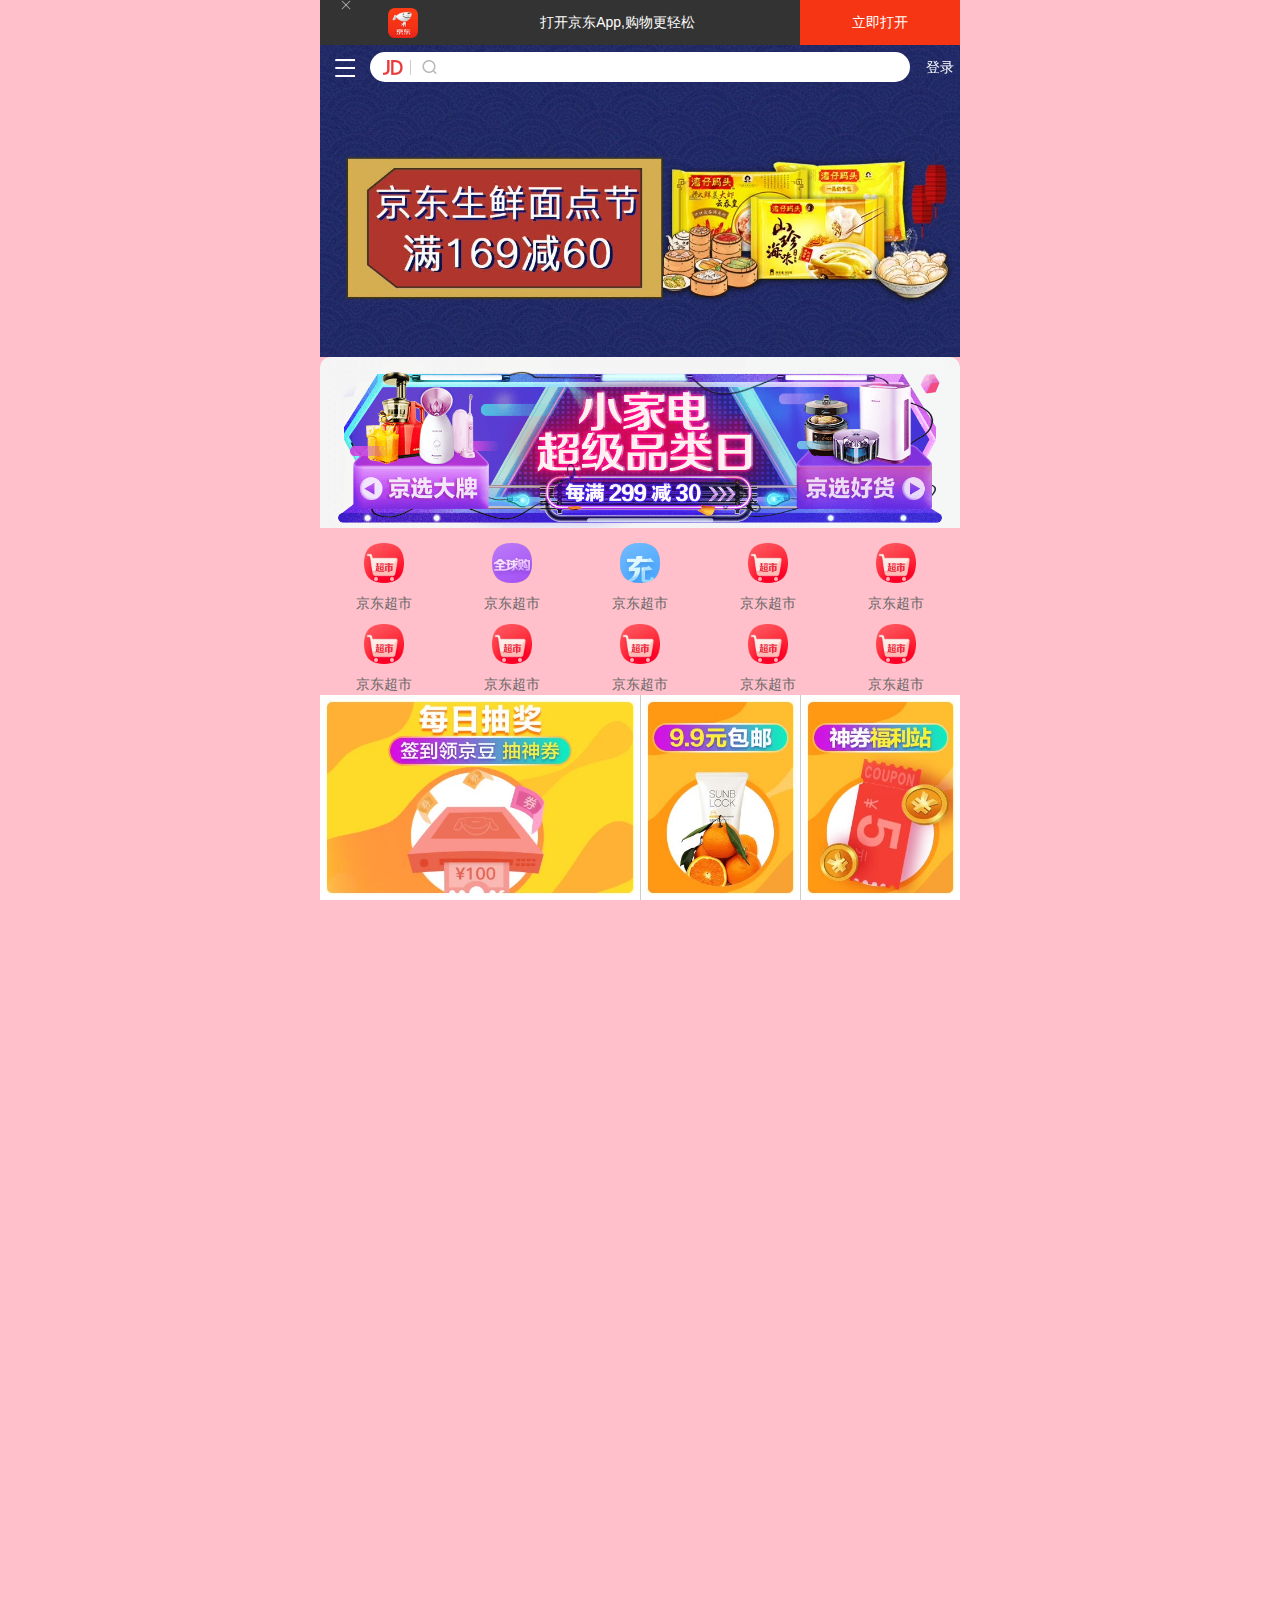
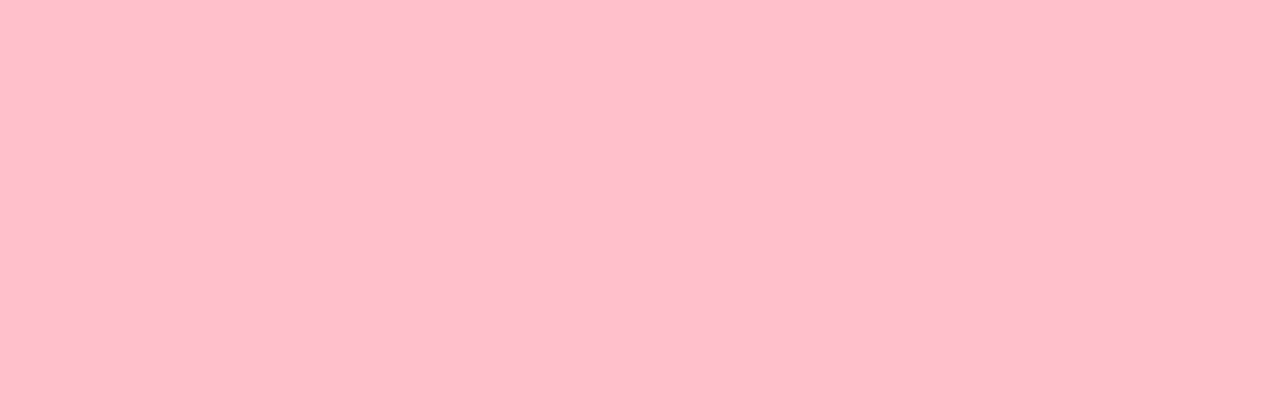
<file: 狗东/index.html>
<!DOCTYPE html>
<html lang="en">

<head>
    <meta charset="UTF-8">
    <meta name="viewport"
        content="width=device-width, initial-scale=1.0, user-scalable=no,maximum-scale=1.0,minimum-scale=1.0">
    <title>京东</title>
    <!-- 引入初始化样式 -->
    <link rel="stylesheet" href="css/normalize.css">
    <!-- 引入专属样式 -->
    <link rel="stylesheet" href="css/index.css">
</head>

<body>
    <!-- 顶部 -->
    <header class="app">
        <ul>
            <li class="app1">
                <img src="img/close.png" alt="">
            </li>
            <li class="app2">
                <img src="img/logo.png" alt="">
            </li>
            <li class="app3">打开京东App,购物更轻松</li>
            <li class="app4">立即打开</li>
        </ul>
    </header>
    <!-- 搜索 -->
    <div class="search-wrap">
        <div class="search-bth"></div>
        <div class="search">
            <div class="jd-icon">

            </div>
            <div class="sou"></div>
        </div>
        <div class="search-login">登录</div>
    </div>
    <!-- 主体部分 -->
    <div class="main-content">
        <!-- 滑动图 -->
        <div class="slider">
            <img src="upload/banner.dpg" alt="">
        </div>
        <!-- 品牌日 -->
        <div class="brand">
            <div>
                <a href="#">
                    <img src="upload/pic11.dpg" alt="">
                </a>
            </div>
            <div>
                <a href="#">
                    <img src="upload/pic22.dpg" alt="">
                </a>
            </div>
            <div>
                <a href="#">
                    <img src="upload/pic33.dpg" alt="">
                </a>
            </div>
        </div>
        <!-- 导航栏部分 -->
        <nav>
            <a href="#">
                <img src="upload/nav1.webp" alt="">
                <span>京东超市</span>
            </a>
            <a href="#">
                <img src="upload/nav2.webp" alt="">
                <span>京东超市</span>
            </a><a href="#">
                <img src="upload/nav3.webp" alt="">
                <span>京东超市</span>
            </a>
            <a href="#">
                <img src="upload/nav1.webp" alt="">
                <span>京东超市</span>
            </a><a href="#">
                <img src="upload/nav1.webp" alt="">
                <span>京东超市</span>
            </a>
            <a href="#">
                <img src="upload/nav1.webp" alt="">
                <span>京东超市</span>
            </a><a href="#">
                <img src="upload/nav1.webp" alt="">
                <span>京东超市</span>
            </a>
            <a href="#">
                <img src="upload/nav1.webp" alt="">
                <span>京东超市</span>
            </a><a href="#">
                <img src="upload/nav1.webp" alt="">
                <span>京东超市</span>
            </a>
            <a href="#">
                <img src="upload/nav1.webp" alt="">
                <span>京东超市</span>
            </a>

        </nav>
        <!-- 新闻模块 -->
        <div class="news">
            <a href="#">
                <img src="upload/new1.dpg" alt="">
            </a>
            <a href="#">
                <img src="upload/new2.dpg" alt="">
            </a>
            <a href="#">
                <img src="upload/new3.dpg" alt="">
            </a>
        </div>
    </div>
</body>

</html>
</file>
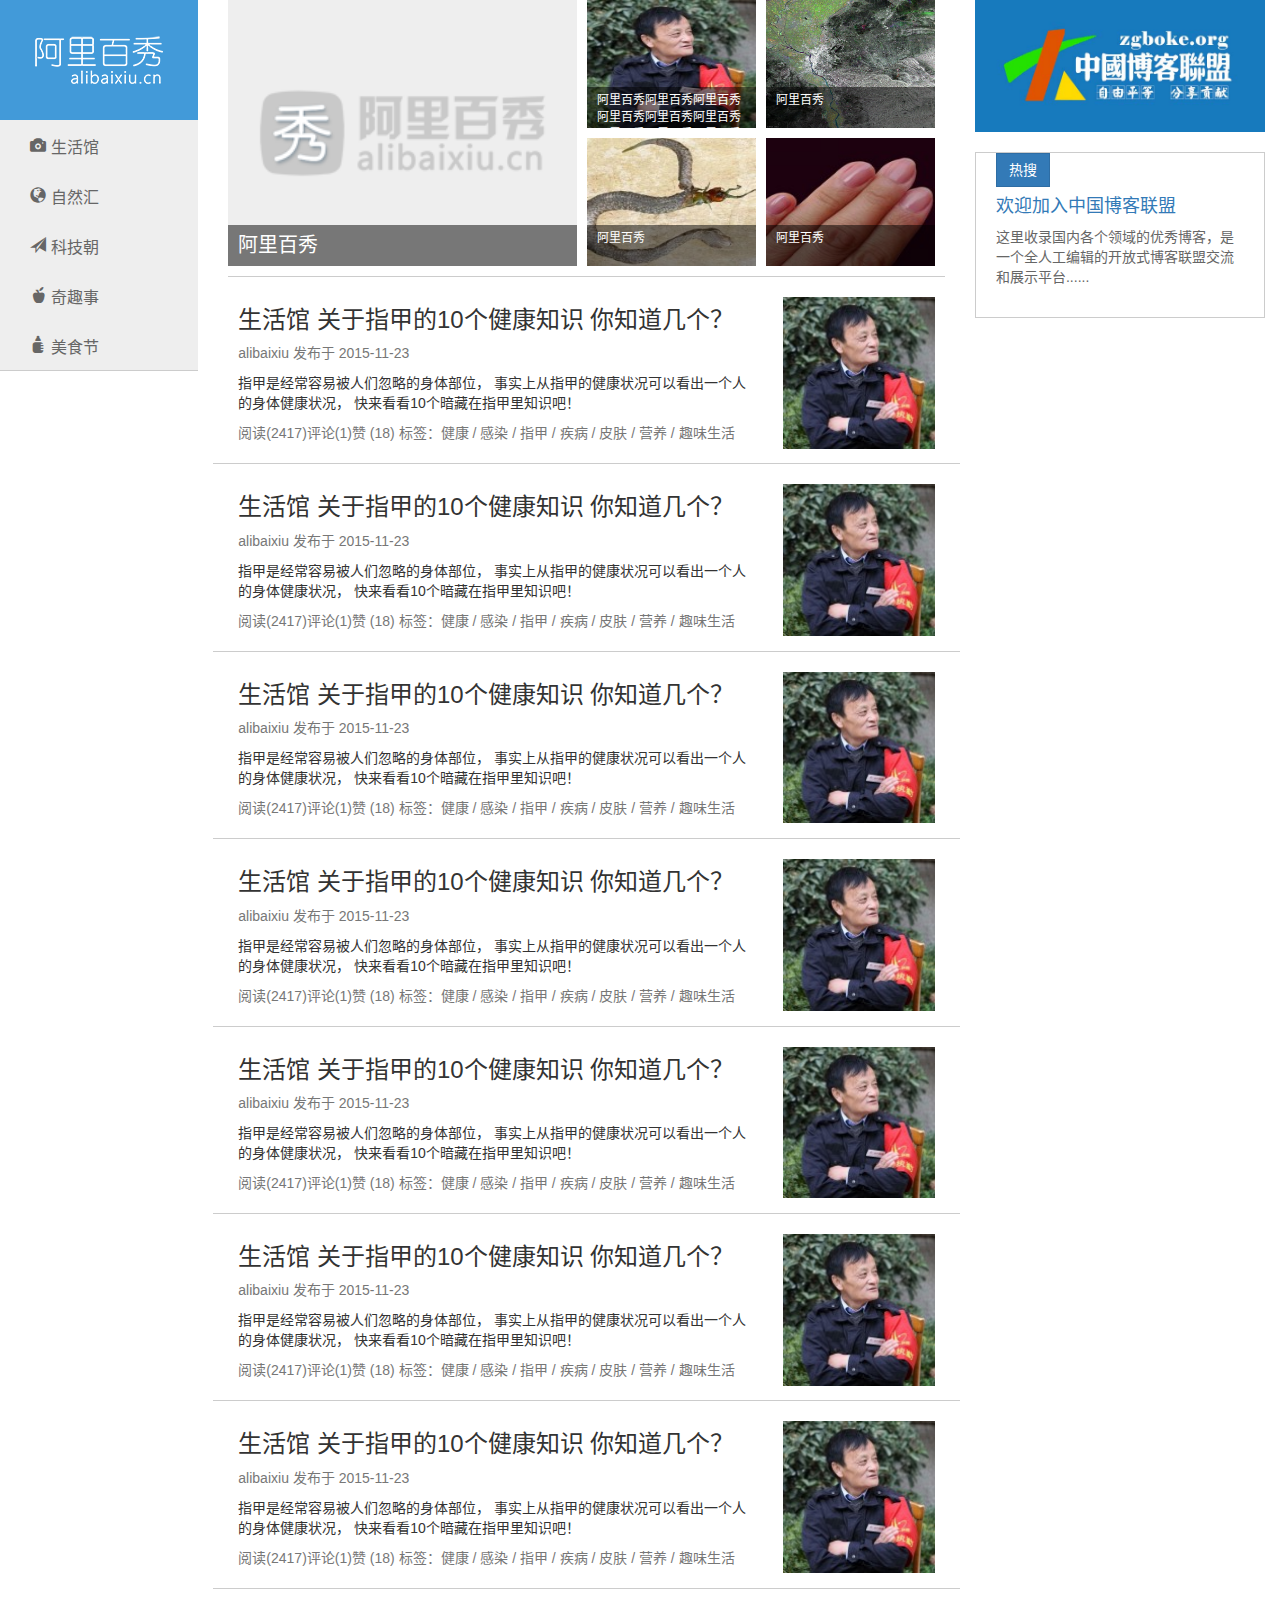
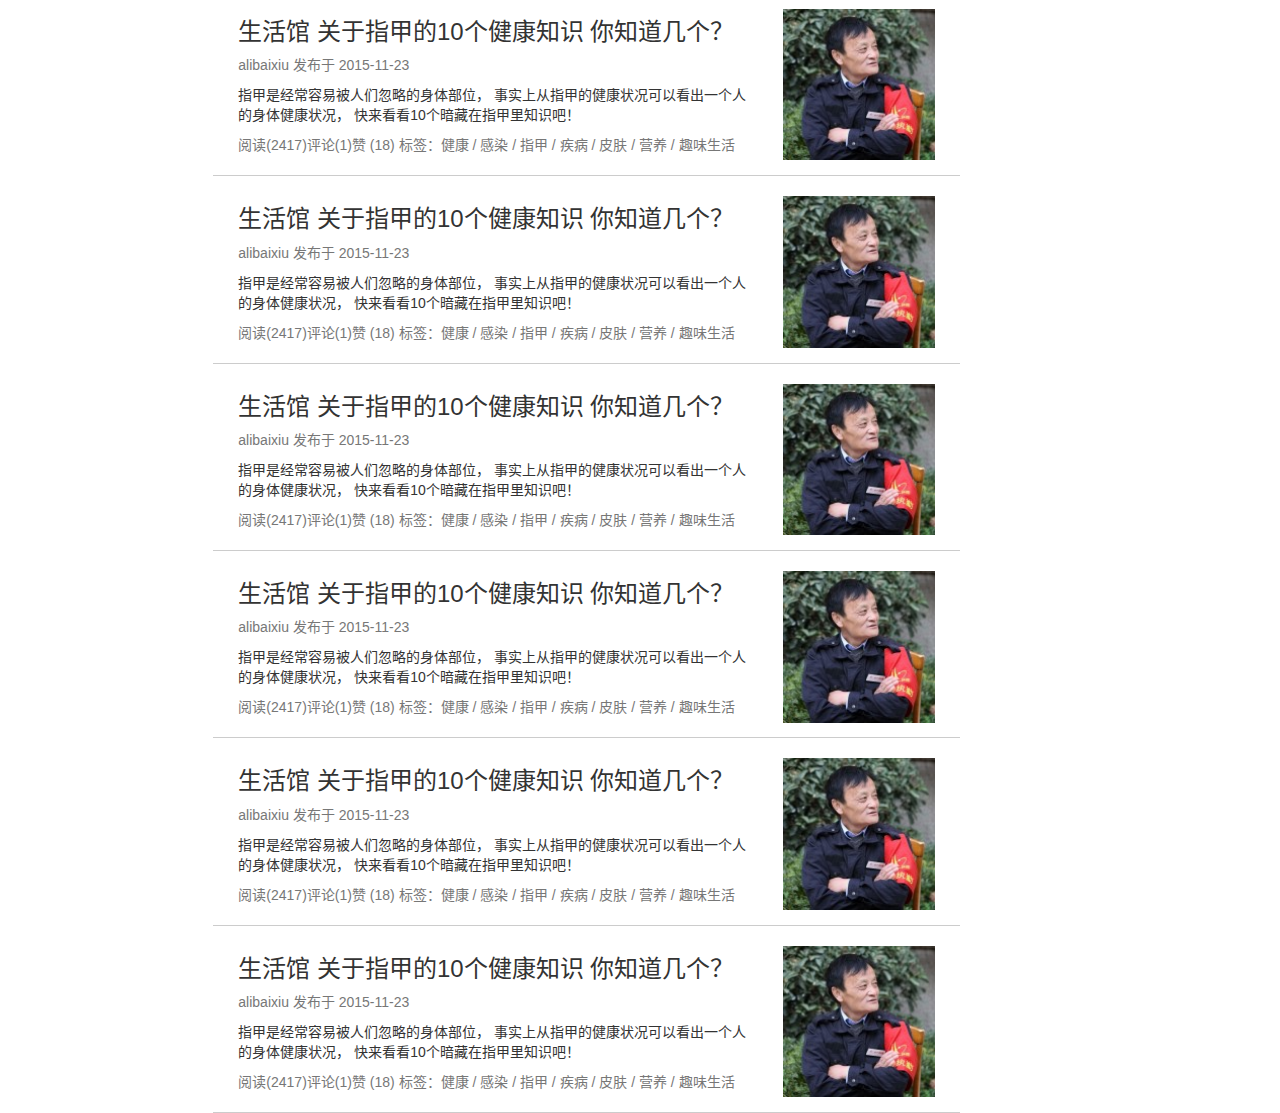
<file: 阿里/index.html>
<!DOCTYPE html>
<html lang="zh-CN">
  <head>
    <meta charset="UTF-8" />
    <meta
      name="viewport"
      content="width=device-width, initial-scale=1.0,minimum-scale=1,maximum-scale=1,user-scalable=no"
    />
    <meta http-equiv="X-UA-Compatible" content="ie=edge" />

    <title>阿里</title>
    <!-- 引入框架 -->
    <link rel="stylesheet" href="bootstrap/css/bootstrap.min.css" />
    <!-- 引入自己的样式 -->
    <link rel="stylesheet" href="css/index.css" />
  </head>
  <body>
    <!-- 栅格系统 -->
    <div class="container">
      <div class="row">
        <!-- 左边 -->
        <header class="col-md-2">
          <div class="logo">
            <a href="#">
              <img src="img/logo.png" alt="" class="hidden-xs" />
              <span class="visible-xs">阿里百秀</span>
            </a>
          </div>
          <div class="nav">
            <ul>
              <li><a href="#" class="glyphicon glyphicon-camera">生活馆</a></li>
              <li><a href="#" class="glyphicon glyphicon-globe">自然汇</a></li>
              <li><a href="#" class="glyphicon glyphicon-send">科技朝</a></li>
              <li><a href="#" class="glyphicon glyphicon-apple">奇趣事</a></li>
              <li>
                <a href="#" class="glyphicon glyphicon-baby-formula">美食节</a>
              </li>
            </ul>
          </div>
        </header>
        <!-- 中间 -->
        <article class="col-md-7">
          <!-- 新闻 -->
          <div class="news clearfix">
            <ul>
              <li>
                <a href="#">
                  <img src="upload/lg.png" alt="" />
                  <p>阿里百秀</p>
                </a>
              </li>
              <li>
                <a href="#">
                  <img src="upload/1.jpg" alt="" />
                  <p>
                    阿里百秀阿里百秀阿里百秀阿里百秀阿里百秀阿里百秀阿里百秀阿里百秀阿里百秀阿里百秀
                  </p>
                </a>
              </li>
              <li>
                <a href="#">
                  <img src="upload/2.jpg" alt="" />
                  <p>阿里百秀</p>
                </a>
              </li>
              <li>
                <a href="#">
                  <img src="upload/3.jpg" alt="" />
                  <p>阿里百秀</p>
                </a>
              </li>
              <li>
                <a href="#">
                  <img src="upload/4.jpg" alt="" />
                  <p>阿里百秀</p>
                </a>
              </li>
            </ul>
          </div>
          <!-- 发表 -->
          <div class="publish">
            <div class="row">
              <div class="col-sm-9">
                <h3>生活馆 关于指甲的10个健康知识 你知道几个？</h3>

                <p class="text-muted hidden-xs">alibaixiu 发布于 2015-11-23</p>
                <p class="hidden-xs">
                  指甲是经常容易被人们忽略的身体部位，
                  事实上从指甲的健康状况可以看出一个人的身体健康状况，
                  快来看看10个暗藏在指甲里知识吧！
                </p>
                <p class="text-muted">
                  阅读(2417)评论(1)赞 (18)
                  <span class="hidden-xs">标签：健康 / 感染 / 指甲 / 疾病 /
                    皮肤 / 营养 / 趣味生活</span> 
                </p>
              </div>
              <div class="col-sm-3 pic hidden-xs">
                <img src="upload/1.jpg" alt="" />
              </div>
            </div>
            <div class="row">
              <div class="col-sm-9">
                <h3>生活馆 关于指甲的10个健康知识 你知道几个？</h3>

                <p class="text-muted hidden-xs">alibaixiu 发布于 2015-11-23</p>
                <p class="hidden-xs">
                  指甲是经常容易被人们忽略的身体部位，
                  事实上从指甲的健康状况可以看出一个人的身体健康状况，
                  快来看看10个暗藏在指甲里知识吧！
                </p>
                <p class="text-muted">
                  阅读(2417)评论(1)赞 (18)
                  <span class="hidden-xs">标签：健康 / 感染 / 指甲 / 疾病 /
                    皮肤 / 营养 / 趣味生活</span> 
                </p>
              </div>
              <div class="col-sm-3 pic hidden-xs">
                <img src="upload/1.jpg" alt="" />
              </div>
            </div>
            <div class="row">
              <div class="col-sm-9">
                <h3>生活馆 关于指甲的10个健康知识 你知道几个？</h3>

                <p class="text-muted hidden-xs">alibaixiu 发布于 2015-11-23</p>
                <p class="hidden-xs">
                  指甲是经常容易被人们忽略的身体部位，
                  事实上从指甲的健康状况可以看出一个人的身体健康状况，
                  快来看看10个暗藏在指甲里知识吧！
                </p>
                <p class="text-muted">
                  阅读(2417)评论(1)赞 (18)
                  <span class="hidden-xs">标签：健康 / 感染 / 指甲 / 疾病 /
                    皮肤 / 营养 / 趣味生活</span> 
                </p>
              </div>
              <div class="col-sm-3 pic hidden-xs">
                <img src="upload/1.jpg" alt="" />
              </div>
            </div>
            <div class="row">
              <div class="col-sm-9">
                <h3>生活馆 关于指甲的10个健康知识 你知道几个？</h3>

                <p class="text-muted hidden-xs">alibaixiu 发布于 2015-11-23</p>
                <p class="hidden-xs">
                  指甲是经常容易被人们忽略的身体部位，
                  事实上从指甲的健康状况可以看出一个人的身体健康状况，
                  快来看看10个暗藏在指甲里知识吧！
                </p>
                <p class="text-muted">
                  阅读(2417)评论(1)赞 (18)
                  <span class="hidden-xs">标签：健康 / 感染 / 指甲 / 疾病 /
                    皮肤 / 营养 / 趣味生活</span> 
                </p>
              </div>
              <div class="col-sm-3 pic hidden-xs">
                <img src="upload/1.jpg" alt="" />
              </div>
            </div>
            <div class="row">
              <div class="col-sm-9">
                <h3>生活馆 关于指甲的10个健康知识 你知道几个？</h3>

                <p class="text-muted hidden-xs">alibaixiu 发布于 2015-11-23</p>
                <p class="hidden-xs">
                  指甲是经常容易被人们忽略的身体部位，
                  事实上从指甲的健康状况可以看出一个人的身体健康状况，
                  快来看看10个暗藏在指甲里知识吧！
                </p>
                <p class="text-muted">
                  阅读(2417)评论(1)赞 (18)
                  <span class="hidden-xs">标签：健康 / 感染 / 指甲 / 疾病 /
                    皮肤 / 营养 / 趣味生活</span> 
                </p>
              </div>
              <div class="col-sm-3 pic hidden-xs">
                <img src="upload/1.jpg" alt="" />
              </div>
            </div>
            <div class="row">
              <div class="col-sm-9">
                <h3>生活馆 关于指甲的10个健康知识 你知道几个？</h3>

                <p class="text-muted hidden-xs">alibaixiu 发布于 2015-11-23</p>
                <p class="hidden-xs">
                  指甲是经常容易被人们忽略的身体部位，
                  事实上从指甲的健康状况可以看出一个人的身体健康状况，
                  快来看看10个暗藏在指甲里知识吧！
                </p>
                <p class="text-muted">
                  阅读(2417)评论(1)赞 (18)
                  <span class="hidden-xs">标签：健康 / 感染 / 指甲 / 疾病 /
                    皮肤 / 营养 / 趣味生活</span> 
                </p>
              </div>
              <div class="col-sm-3 pic hidden-xs">
                <img src="upload/1.jpg" alt="" />
              </div>
            </div>
            <div class="row">
              <div class="col-sm-9">
                <h3>生活馆 关于指甲的10个健康知识 你知道几个？</h3>

                <p class="text-muted hidden-xs">alibaixiu 发布于 2015-11-23</p>
                <p class="hidden-xs">
                  指甲是经常容易被人们忽略的身体部位，
                  事实上从指甲的健康状况可以看出一个人的身体健康状况，
                  快来看看10个暗藏在指甲里知识吧！
                </p>
                <p class="text-muted">
                  阅读(2417)评论(1)赞 (18)
                  <span class="hidden-xs">标签：健康 / 感染 / 指甲 / 疾病 /
                    皮肤 / 营养 / 趣味生活</span> 
                </p>
              </div>
              <div class="col-sm-3 pic hidden-xs">
                <img src="upload/1.jpg" alt="" />
              </div>
            </div>
            <div class="row">
              <div class="col-sm-9">
                <h3>生活馆 关于指甲的10个健康知识 你知道几个？</h3>

                <p class="text-muted hidden-xs">alibaixiu 发布于 2015-11-23</p>
                <p class="hidden-xs">
                  指甲是经常容易被人们忽略的身体部位，
                  事实上从指甲的健康状况可以看出一个人的身体健康状况，
                  快来看看10个暗藏在指甲里知识吧！
                </p>
                <p class="text-muted">
                  阅读(2417)评论(1)赞 (18)
                  <span class="hidden-xs">标签：健康 / 感染 / 指甲 / 疾病 /
                    皮肤 / 营养 / 趣味生活</span> 
                </p>
              </div>
              <div class="col-sm-3 pic hidden-xs">
                <img src="upload/1.jpg" alt="" />
              </div>
            </div>
            <div class="row">
              <div class="col-sm-9">
                <h3>生活馆 关于指甲的10个健康知识 你知道几个？</h3>

                <p class="text-muted hidden-xs">alibaixiu 发布于 2015-11-23</p>
                <p class="hidden-xs">
                  指甲是经常容易被人们忽略的身体部位，
                  事实上从指甲的健康状况可以看出一个人的身体健康状况，
                  快来看看10个暗藏在指甲里知识吧！
                </p>
                <p class="text-muted">
                  阅读(2417)评论(1)赞 (18)
                  <span class="hidden-xs">标签：健康 / 感染 / 指甲 / 疾病 /
                    皮肤 / 营养 / 趣味生活</span> 
                </p>
              </div>
              <div class="col-sm-3 pic hidden-xs">
                <img src="upload/1.jpg" alt="" />
              </div>
            </div>
            <div class="row">
              <div class="col-sm-9">
                <h3>生活馆 关于指甲的10个健康知识 你知道几个？</h3>

                <p class="text-muted hidden-xs">alibaixiu 发布于 2015-11-23</p>
                <p class="hidden-xs">
                  指甲是经常容易被人们忽略的身体部位，
                  事实上从指甲的健康状况可以看出一个人的身体健康状况，
                  快来看看10个暗藏在指甲里知识吧！
                </p>
                <p class="text-muted">
                  阅读(2417)评论(1)赞 (18)
                  <span class="hidden-xs">标签：健康 / 感染 / 指甲 / 疾病 /
                    皮肤 / 营养 / 趣味生活</span> 
                </p>
              </div>
              <div class="col-sm-3 pic hidden-xs">
                <img src="upload/1.jpg" alt="" />
              </div>
            </div>
            <div class="row">
              <div class="col-sm-9">
                <h3>生活馆 关于指甲的10个健康知识 你知道几个？</h3>

                <p class="text-muted hidden-xs">alibaixiu 发布于 2015-11-23</p>
                <p class="hidden-xs">
                  指甲是经常容易被人们忽略的身体部位，
                  事实上从指甲的健康状况可以看出一个人的身体健康状况，
                  快来看看10个暗藏在指甲里知识吧！
                </p>
                <p class="text-muted">
                  阅读(2417)评论(1)赞 (18)
                  <span class="hidden-xs">标签：健康 / 感染 / 指甲 / 疾病 /
                    皮肤 / 营养 / 趣味生活</span> 
                </p>
              </div>
              <div class="col-sm-3 pic hidden-xs">
                <img src="upload/1.jpg" alt="" />
              </div>
            </div>
            <div class="row">
              <div class="col-sm-9">
                <h3>生活馆 关于指甲的10个健康知识 你知道几个？</h3>

                <p class="text-muted hidden-xs">alibaixiu 发布于 2015-11-23</p>
                <p class="hidden-xs">
                  指甲是经常容易被人们忽略的身体部位，
                  事实上从指甲的健康状况可以看出一个人的身体健康状况，
                  快来看看10个暗藏在指甲里知识吧！
                </p>
                <p class="text-muted">
                  阅读(2417)评论(1)赞 (18)
                  <span class="hidden-xs">标签：健康 / 感染 / 指甲 / 疾病 /
                    皮肤 / 营养 / 趣味生活</span> 
                </p>
              </div>
              <div class="col-sm-3 pic hidden-xs">
                <img src="upload/1.jpg" alt="" />
              </div>
            </div>
            <div class="row">
              <div class="col-sm-9">
                <h3>生活馆 关于指甲的10个健康知识 你知道几个？</h3>

                <p class="text-muted hidden-xs">alibaixiu 发布于 2015-11-23</p>
                <p class="hidden-xs">
                  指甲是经常容易被人们忽略的身体部位，
                  事实上从指甲的健康状况可以看出一个人的身体健康状况，
                  快来看看10个暗藏在指甲里知识吧！
                </p>
                <p class="text-muted">
                  阅读(2417)评论(1)赞 (18)
                  <span class="hidden-xs">标签：健康 / 感染 / 指甲 / 疾病 /
                    皮肤 / 营养 / 趣味生活</span> 
                </p>
              </div>
              <div class="col-sm-3 pic hidden-xs">
                <img src="upload/1.jpg" alt="" />
              </div>
            </div>
        </article>
        <!-- 右边 -->
        <aside class="col-md-3">
          <a href="#" class="banner">
            <img src="upload/zgboke.jpg" alt="" />
          </a>
          <a href="#" class="hot">
            <span class="btn btn-primary">热搜</span>
            <h4 class="text-primary">欢迎加入中国博客联盟</h4>
            <p>
              这里收录国内各个领域的优秀博客，是一个全人工编辑的开放式博客联盟交流和展示平台......
            </p>
          </a>
        </aside>
      </div>
    </div>
    <!-- js -->
    <script src="https://cdn.jsdelivr.net/npm/jquery@1.12.4/dist/jquery.min.js"></script>
    <script src="https://cdn.jsdelivr.net/npm/bootstrap@3.3.7/dist/js/bootstrap.min.js"></script>
  </body>
</html>
</file>
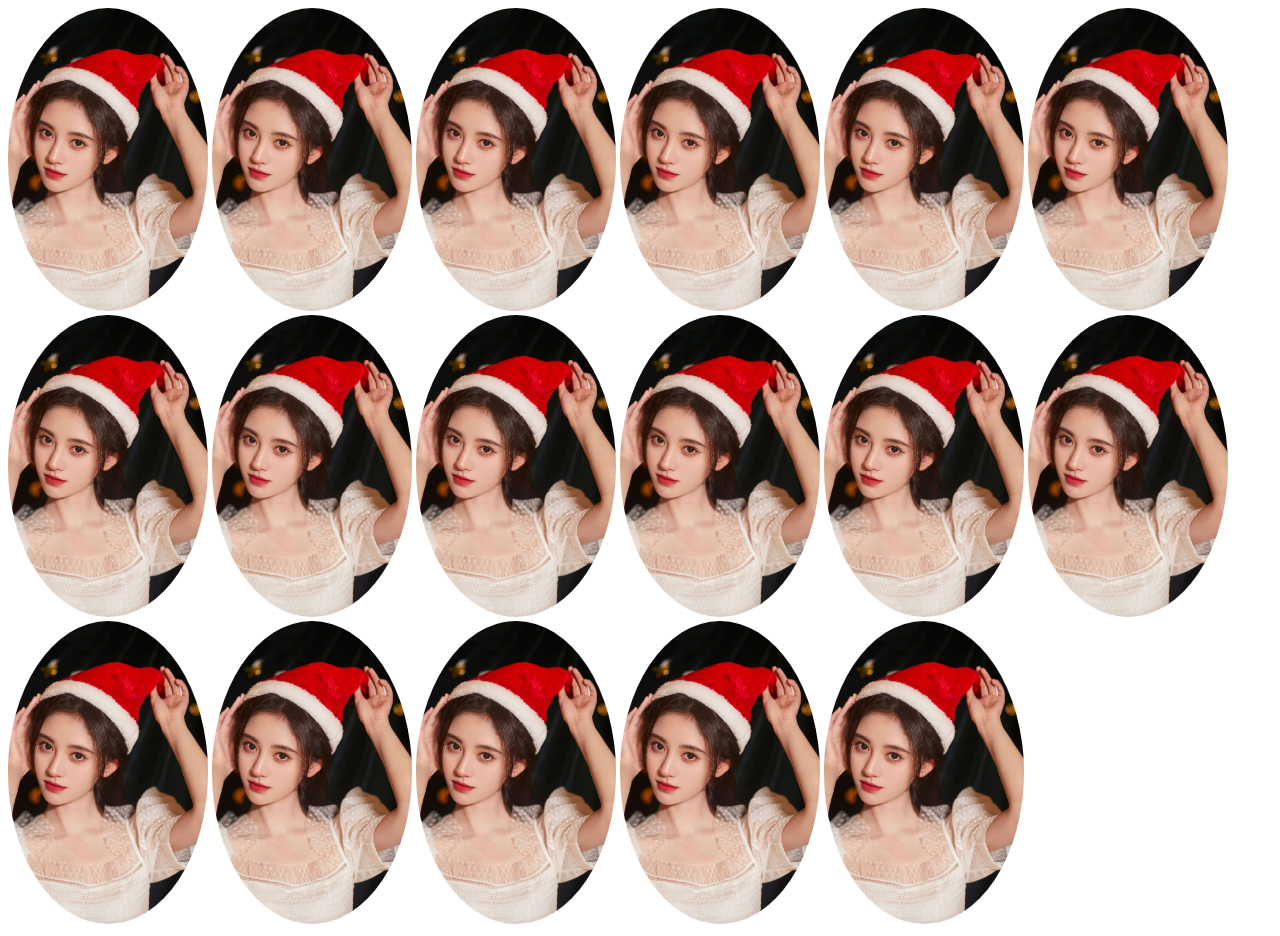
<file: 动画/移动.html>
<!DOCTYPE html>
<html lang="en">

<head>
    <meta charset="UTF-8">
    <meta name="viewport" content="width=device-width, initial-scale=1.0">
    <title>Document</title>
    <style>
        img {
            width: 200px;
            border-radius: 50%;
            animation-name: asd;
            animation-duration: 3s;
            animation-iteration-count: infinite;
            animation-direction: alternate;
            animation-timing-function: linear;
        }

        img:hover {
            animation-play-state: paused;
        }

        @keyframes asd {
            0% {
                transform: translate(0, 0) rotate(0deg) scale(1, 1);


            }



            100% {
                transform: translate(1000px, 500px) rotate(8000000000000000000000000000000000deg) scale(1);

            }




        }

        y
        /* img:hover {
            transform: translate(1000px, 500px) rotate(5000deg) scale(2);
        } */
    </style>
</head>

<body>

    <img src="imges/DAE3881897925C3132F595B4DDB8952B.jpg" alt="">
    <img src="imges/DAE3881897925C3132F595B4DDB8952B.jpg" alt="">
    <img src="imges/DAE3881897925C3132F595B4DDB8952B.jpg" alt="">
    <img src="imges/DAE3881897925C3132F595B4DDB8952B.jpg" alt="">
    <img src="imges/DAE3881897925C3132F595B4DDB8952B.jpg" alt="">
    <img src="imges/DAE3881897925C3132F595B4DDB8952B.jpg" alt="">
    <img src="imges/DAE3881897925C3132F595B4DDB8952B.jpg" alt="">
    <img src="imges/DAE3881897925C3132F595B4DDB8952B.jpg" alt="">
    <img src="imges/DAE3881897925C3132F595B4DDB8952B.jpg" alt="">
    <img src="imges/DAE3881897925C3132F595B4DDB8952B.jpg" alt="">
    <img src="imges/DAE3881897925C3132F595B4DDB8952B.jpg" alt="">
    <img src="imges/DAE3881897925C3132F595B4DDB8952B.jpg" alt="">
    <img src="imges/DAE3881897925C3132F595B4DDB8952B.jpg" alt="">
    <img src="imges/DAE3881897925C3132F595B4DDB8952B.jpg" alt="">
    <img src="imges/DAE3881897925C3132F595B4DDB8952B.jpg" alt="">
    <img src="imges/DAE3881897925C3132F595B4DDB8952B.jpg" alt="">
    <img src="imges/DAE3881897925C3132F595B4DDB8952B.jpg" alt="">

</body>

</html>
</file>
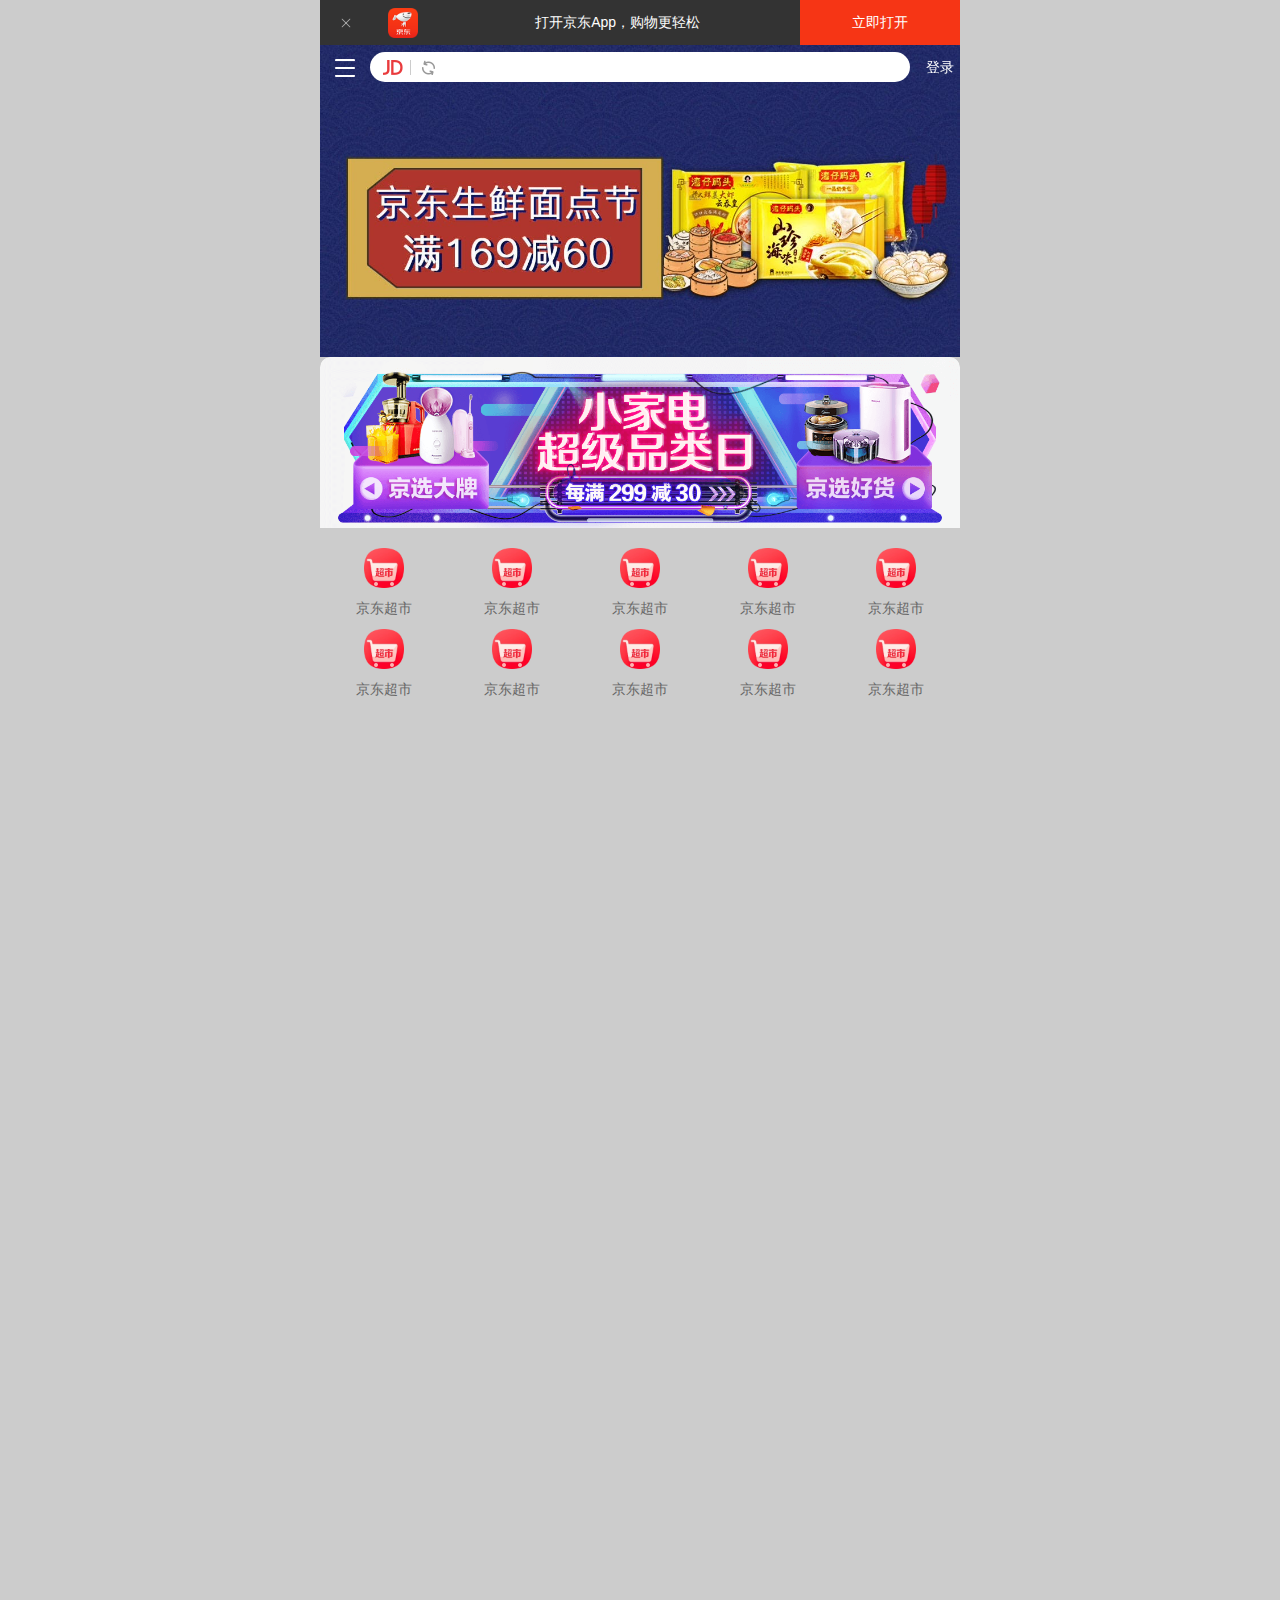
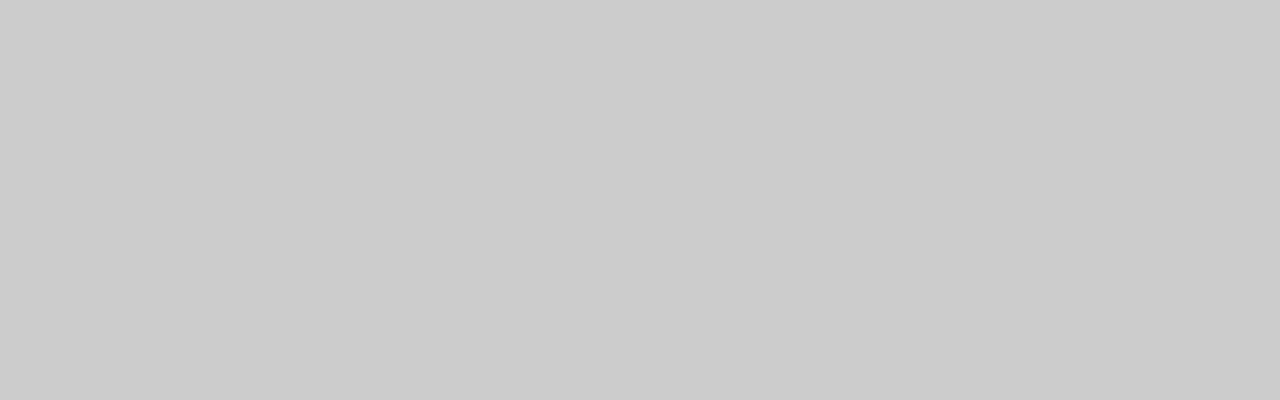
<file: 狗东/index2.html>
<!DOCTYPE html>
<html lang="en">

<head>
    <meta charset="UTF-8">
    <meta name="viewport"
        content="width=device-width, initial-scale=1.0 ,user-scalable=no, maximum-scale=1.0, minimum-scale=1.0">
    <meta http-equiv="X-UA-Compatible" content="ie=edge">
    <title>京东首页</title>
    <!-- 引入初始化样式 -->
    <link rel="stylesheet" href="css/normalize.css">
    <!-- 引入专属眼样式 -->
    <link rel="stylesheet" href="css/index2.css">
</head>

<body>
    <!-- 顶部 -->
    <header class="app">
        <ul>
            <li>
                <img src="img/close.png" alt="">
            </li>
            <li>
                <img src="img/logo.png" alt="">
            </li>
            <li>打开京东App，购物更轻松</li>
            <li>立即打开</li>
        </ul>
    </header>
    <!-- 搜索 -->
    <div class="search-wrap">
        <div class="btn"></div>
        <div class="search">
            <div class="jg-icon"></div>
            <div class="sou"></div>
        </div>
        <div class="login">登录</div>
    </div>
    <!-- 主体内容部分 -->
    <div class="mian">
        <!-- banner -->
        <div class="banner">
            <img src="upload/banner.dpg" alt="">
        </div>
        <!-- 品牌日 -->
        <div class="brand">
            <div>
                <a href="#">
                    <img src="upload/pic11.dpg" alt="">
                </a>
            </div>
            <div>
                <a href="#">
                    <img src="upload/pic22.dpg" alt="">
                </a>
            </div>
            <div>
                <a href="#">
                    <img src="upload/pic33.dpg" alt="">
                </a>
            </div>

        </div>
        <!-- 导航栏 -->
        <nav>
            <a href="#">
                <img src="upload/nav1.webp" alt="">
                <span>京东超市</span>
            </a> <a href="#">
                <img src="upload/nav1.webp" alt="">
                <span>京东超市</span>
            </a> <a href="#">
                <img src="upload/nav1.webp" alt="">
                <span>京东超市</span>
            </a> <a href="#">
                <img src="upload/nav1.webp" alt="">
                <span>京东超市</span>
            </a> <a href="#">
                <img src="upload/nav1.webp" alt="">
                <span>京东超市</span>
            </a> <a href="#">
                <img src="upload/nav1.webp" alt="">
                <span>京东超市</span>
            </a> <a href="#">
                <img src="upload/nav1.webp" alt="">
                <span>京东超市</span>
            </a> <a href="#">
                <img src="upload/nav1.webp" alt="">
                <span>京东超市</span>
            </a> <a href="#">
                <img src="upload/nav1.webp" alt="">
                <span>京东超市</span>
            </a> <a href="#">
                <img src="upload/nav1.webp" alt="">
                <span>京东超市</span>
            </a>
        </nav>
    </div>
</body>

</html>
</file>
<file: 狗东/css/index.css>
body{
    width: 100%;
    max-width: 640px;
    min-width: 320px;
    margin: 0 auto;
    font-family: -apple-system, BlinkMacSystemFont, 'Segoe UI', Roboto, Oxygen, Ubuntu, Cantarell, 'Open Sans', 'Helvetica Neue', sans-serif;
    font-size: 14px;
    color: #666;
    line-height: 1.5;
    background-color:pink;
    height: 2000px;

}
a{
    text-decoration: none;
    color: #666;
}
img{
  vertical-align: top;
}
ul{
    margin: 0;
    padding: 0;
    list-style: none;
}
.app{
    height: 45px;
}

.app ul li{
    float: left;
    height: 45px;
    text-align: center;
    line-height: 45px;
    color: #fff;
    background-color: #333;
}
.app1{
    width: 8%;
  
    
}
.app1 img{
    width: 10px;
}
.app2{
    width: 10%;
}
.app2 img{
    width: 30px;
    vertical-align: middle;
}
.app3{
    width: 57%;
}
.app .app4{
    width: 25%;
    background-color: #f63515;
}
/* 搜索0 */
.search-wrap{
    position: fixed;
    width: 100%;
    min-width: 320px;
    max-width: 640px;
    overflow: hidden;
    height: 44px;
}
.search-bth{
    position: absolute;
    top: 0;
    left: 0;
   
    width: 40px;
    height: 44px;
}
.search-bth::before{
    content: '';
    display: block;
    width: 20px;
    height: 18px;
    background: url(../img/s-btn.png) no-repeat;
    background-size: 28px 18px;
    margin: 14px 0 0 15px; 
}
.search-login{
    position: absolute;
    top: 0;
    right: 0;
    width: 40px;
    height: 44px;
    text-align: center;
    line-height: 44px;
    color: #fff;
}
.search{
    position: relative;
    height: 30px;
    background-color: #fff;
    margin: 0 50px;
    margin-top: 7px;
    border-radius: 22px;
}  
.jd-icon{
    width: 20px;
    height: 15px;
    position: absolute;
    top: 8px;
    left: 13px;
    background: url(../img/jd.png);
    background-size: 20px 15px;
}
.jd-icon::after{
    content: '';
    display: block;
    position: absolute;
    top: 0px;
    right: -8px;
    width: 1px;
    height:15px ;
    background-color: #ccc;
}
.sou{
    position: absolute;
    top: 8px;
    left: 50px;
    width: 18px;
    height:15px ;
    background: url(../img/jd-sprites.png) no-repeat -81px 0;
    background-size: 200px auto;
}
.slider img{
    width: 100%;
}
/* 品牌日 */
.brand{
    overflow: hidden;
    border-radius:10px 10px 0 0 ;
}
.brand div {
    width: 33.33%;
    float: left;
}
.brand div img{
    width: 100%;
}
/* 导航栏 */
nav{
    height: 100px;
    padding-top: 5px;
}
nav a{
    float: left;
    width: 20%;
    text-align: center;
    text-decoration: none;

    
}
nav a img{
    width: 40px;
    margin: 10px 0;
}
nav a  span{
     display: block;
}
/* 新闻模块 */

.news {
    margin-top: 20px;
}

.news img {
    width: 100%;
}

.news a {
    float: left;
    box-sizing: border-box;
}

.news a:nth-child(1) {
    width: 50%;
}
.news a:nth-child(n+2) {
    width: 25%;
    border-left: 1px solid #ccc;
}
</file>
<file: 阿里/css/index.css>
@media screen and (min-width: 1280px) {
  .container {
    width: 1280px;
  }
}
body {
  background-color: #f5f5f5;
}
.container {
  background-color: #fff;
}
* {
  margin: 0;
  padding: 0;
}
ul {
  list-style: none;
  padding: 0;
  margin: 0;
}
a {
  text-decoration: none;
  color: #666;
}
a:hover {
  text-decoration: none;
}
a:link {
  color: #666;
  text-decoration: none;
}
/* header  */
header {
  padding-left: 0 !important;
}
.logo {
  background-color: #429ad9;
}
.logo img {
  display: block;
  margin: 0 auto;
  max-width: 100%;
}
/* 进入超小隐藏 */
.logo span {
  display: block;
  height: 50px;
  line-height: 50px;
  color: #fff;
  font-size: 18px;
  text-align: center;
}

.nav {
  background-color: #eee;
  border-bottom: 1px solid #ccc;
}
.nav ul li a {
  display: block;
  height: 50px;
  line-height: 50px;
  padding-left: 30px;
  font-size: 16px;
}
.nav ul li a:hover {
  background-color: #fff;
  color: #333;
}
.nav a::before {
  margin-right: 5px;
}

@media screen and (max-width: 991px) {
  .nav li {
    float: left;
    width: 20%;
  }
  article {
    margin-top: 10px;
  }
}

@media screen and (max-width: 767px) {
  .nav li a {
    font-size: 12px !important;
  }
  .news ul li:nth-child(1) {
    width: 100% !important;
  }
  .news li {
    width: 50% !important;
  }
  .publish h3 {
    font-size: 14px;
  }
}

/* news */
.news li {
  float: left;
  width: 25%;
  height: 128px;
  padding-right: 10px;
  margin-bottom: 10px;
}

.news li a {
  position: relative;
  display: block;
  width: 100%;
  height: 100%;
}
.news li:nth-child(1) {
  width: 50%;
  height: 266px;
}
.news li a img {
  width: 100%;
  height: 100%;
}
.news li a p {
  position: absolute;
  bottom: 0;
  left: 0;
  width: 100%;
  height: 41px;
  padding: 5px 10px;
  margin-bottom: 0px;
  background: rgba(0, 0, 0, 0.5);
  font-size: 12px;
  color: #fff;
}
.news li:nth-child(1) p {
  font-size: 20px;
  line-height: 41px;
  padding: 0 10px;
}
.publish {
  border-top: 1px solid #ccc;
}
.publish > .row {
  padding: 10px;
  border-bottom: 1px solid #ccc;
}
.publish .pic {
  margin-top: 10px;
}
.publish .pic img {
  width: 100%;
}
.banner img {
  width: 100%;
}

.hot {
  display: block;
  margin-top: 20px;
  padding: 0 20px 20px;
  border: 1px solid #ccc;
}
.hot span {
  border-radius: 0;
}
</file>
<file: 狗东/css/index2.css>
/* 初始化 */
*{
    padding: 0;
    margin: 0;
}
li{
    list-style: none;
}
body{
    width: 100%;
    min-width: 320px;
    max-width: 640px;
    margin: 0 auto;
    font-family:-apple-system, BlinkMacSystemFont, 'Segoe UI', Roboto, Oxygen, Ubuntu, Cantarell, 'Open Sans', 'Helvetica Neue', sans-serif;
    font-size: 14px;
    color: #666;
    line-height: 1.5;
    background-color: #ccc;
    height: 2000px;
}
a{
    color: #666;
    text-decoration: none;
}
ul{
    padding: 0;
    margin: 0;
    list-style: none;
}
img{
    vertical-align: middle;
}
/* 顶部 */
.app{
    height: 45px;

}
.app ul li{
    float: left;
    height: 45px;
    line-height: 45px;
    background-color: #333;
    text-align: center;
    color: #fff;
} 
.app ul li:nth-child(1){
    width: 8%;
}
.app ul li:nth-child(1) img{
    width: 10px;
}
.app ul li:nth-child(2){
    width: 10%;
}
.app ul li:nth-child(2) img{
    width: 30px;
    vertical-align: middle;
}
.app ul li:nth-child(3){
    width: 57%;
}
.app ul li:nth-child(4){
    width: 25%;
    background-color: #f63515;
}
/* 搜索 */

.search-wrap{
    position: fixed;
    overflow: hidden;
    width: 100%;
    height: 44px;
    min-width: 320px;
    max-width: 640px;
}
.btn{
    position: absolute;
    top: 0;
    left: 0;
    width: 40px;
    height: 44px;
}
.btn::before{
    content: '';
    display: block;
    width: 20px;
    height: 18px;
    background: url(../img/s-btn.png) no-repeat;
    background-size: 20px 18px;
    margin:14px 0 0 15px ;
    
}
.login{
    position: absolute;
    top: 0;
    right:0 ;
    width: 40px;
    height: 44px;
    color: #fff;
    line-height: 44px;
    text-align: center;
}
.search{
    position: relative;
    height: 30px;
    background-color:#fff;
    margin: 0 50px;
    border-radius: 15px;
    margin-top: 7px;
}
.jg-icon{
    position: absolute;
    width: 20px;
    height: 15px;
    top: 8px;
    left: 13px;
    background: url(../img/jd.png) no-repeat;
    background-size: 20px 15px;
}
.jg-icon::after{
    position: absolute;
    top: 0;
    right: -8px;
    content: '';
    display: block;
    width: 1px;
    height: 15px;
    background-color: #ccc;
}
.sou{
    position: absolute;
    top: 8px;
    left: 50px;
    width: 18px;
    height: 15px;
    background: url(../img/jd-sprites.png) no-repeat -158px -94px;
    background-size: 200px auto ;
}
.banner img{
    width: 100%;
}
/* 平牌日 */
.brand{
    /* 益处隐藏 清楚浮动 */
    overflow: hidden;
    border-radius: 10px 10px 0 0 ;
}
.brand div{
    float: left;
    width: 33.33%;
}
.brand a{
    display: block;
}
.brand div img{
    width:100% ;
}
/* 导航栏模块 */
nav {
    overflow: hidden;
    padding-top: 10px;
    text-align: center;
}
nav a{
    float: left;
    width: 20%;
   
}
nav a img{ 
    width: 40px;
    margin: 10px 0;
}
nav a span{
    display: block;

}
</file>
